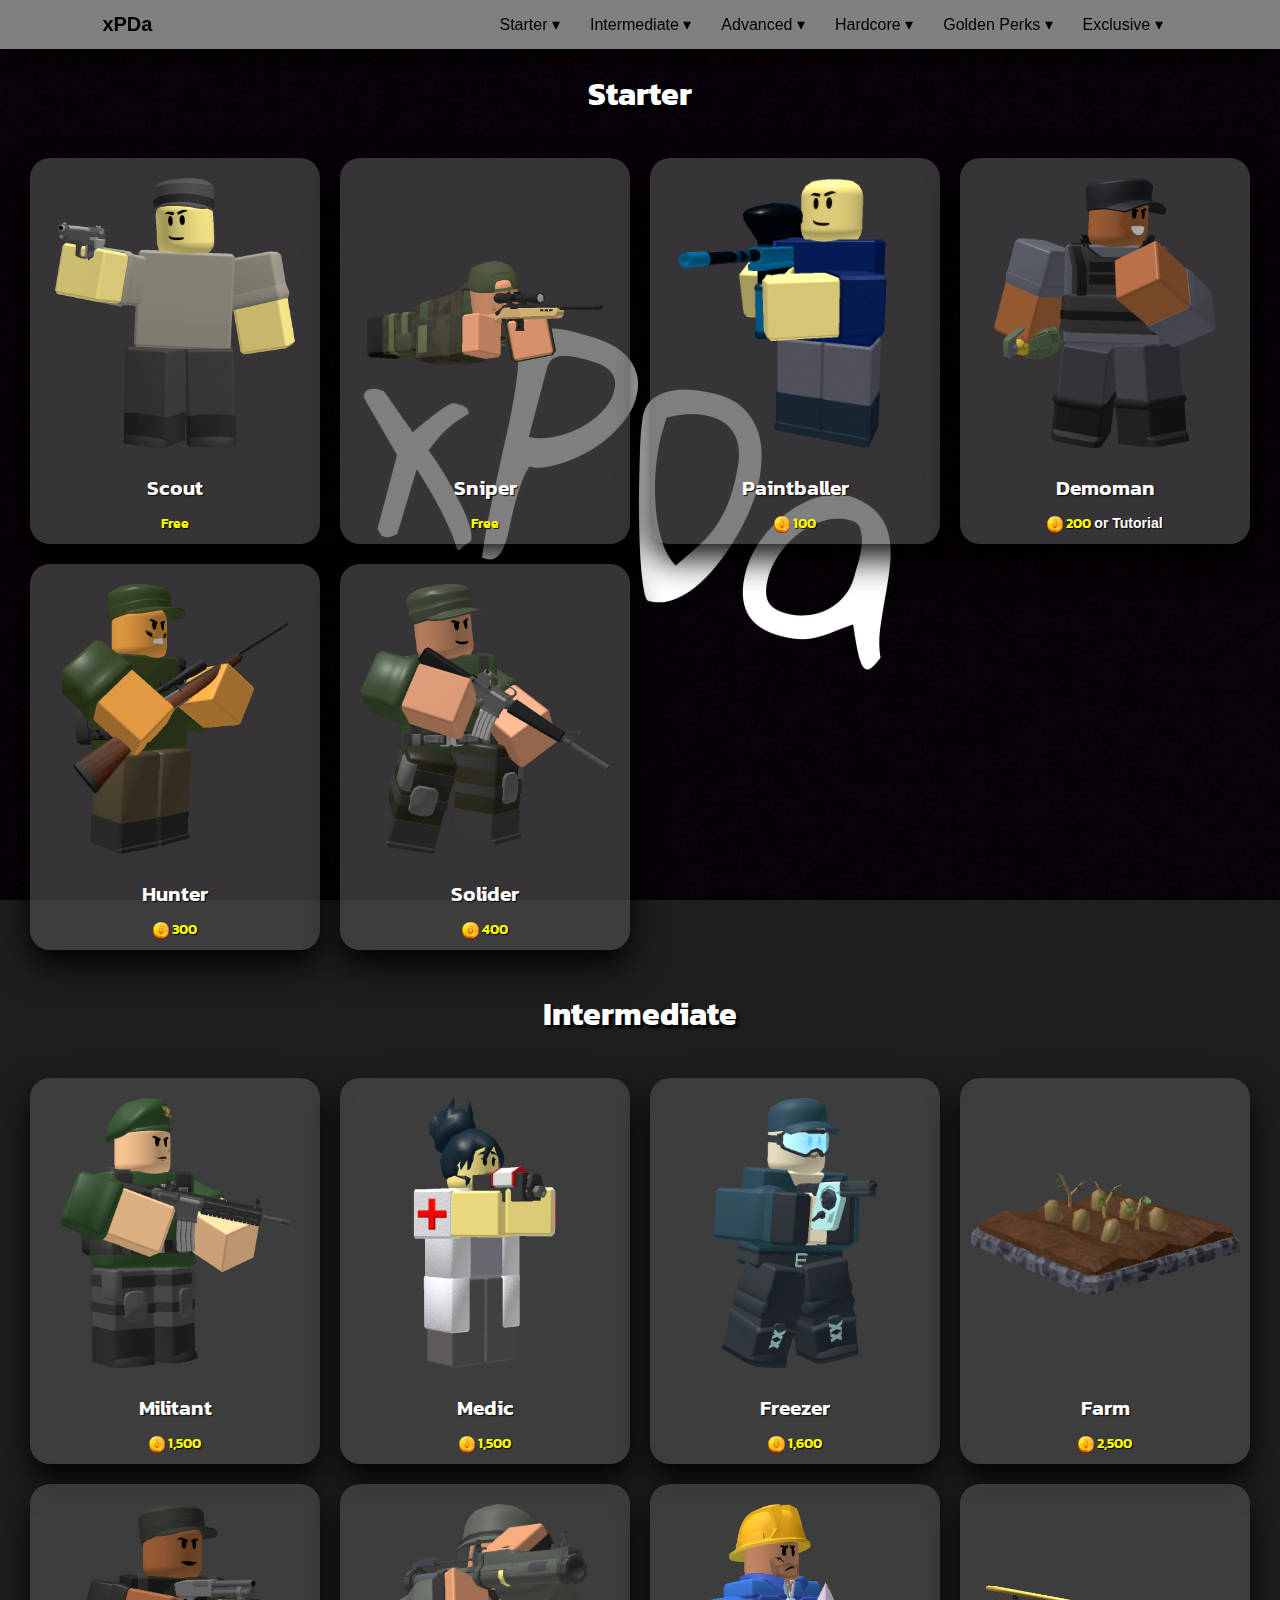
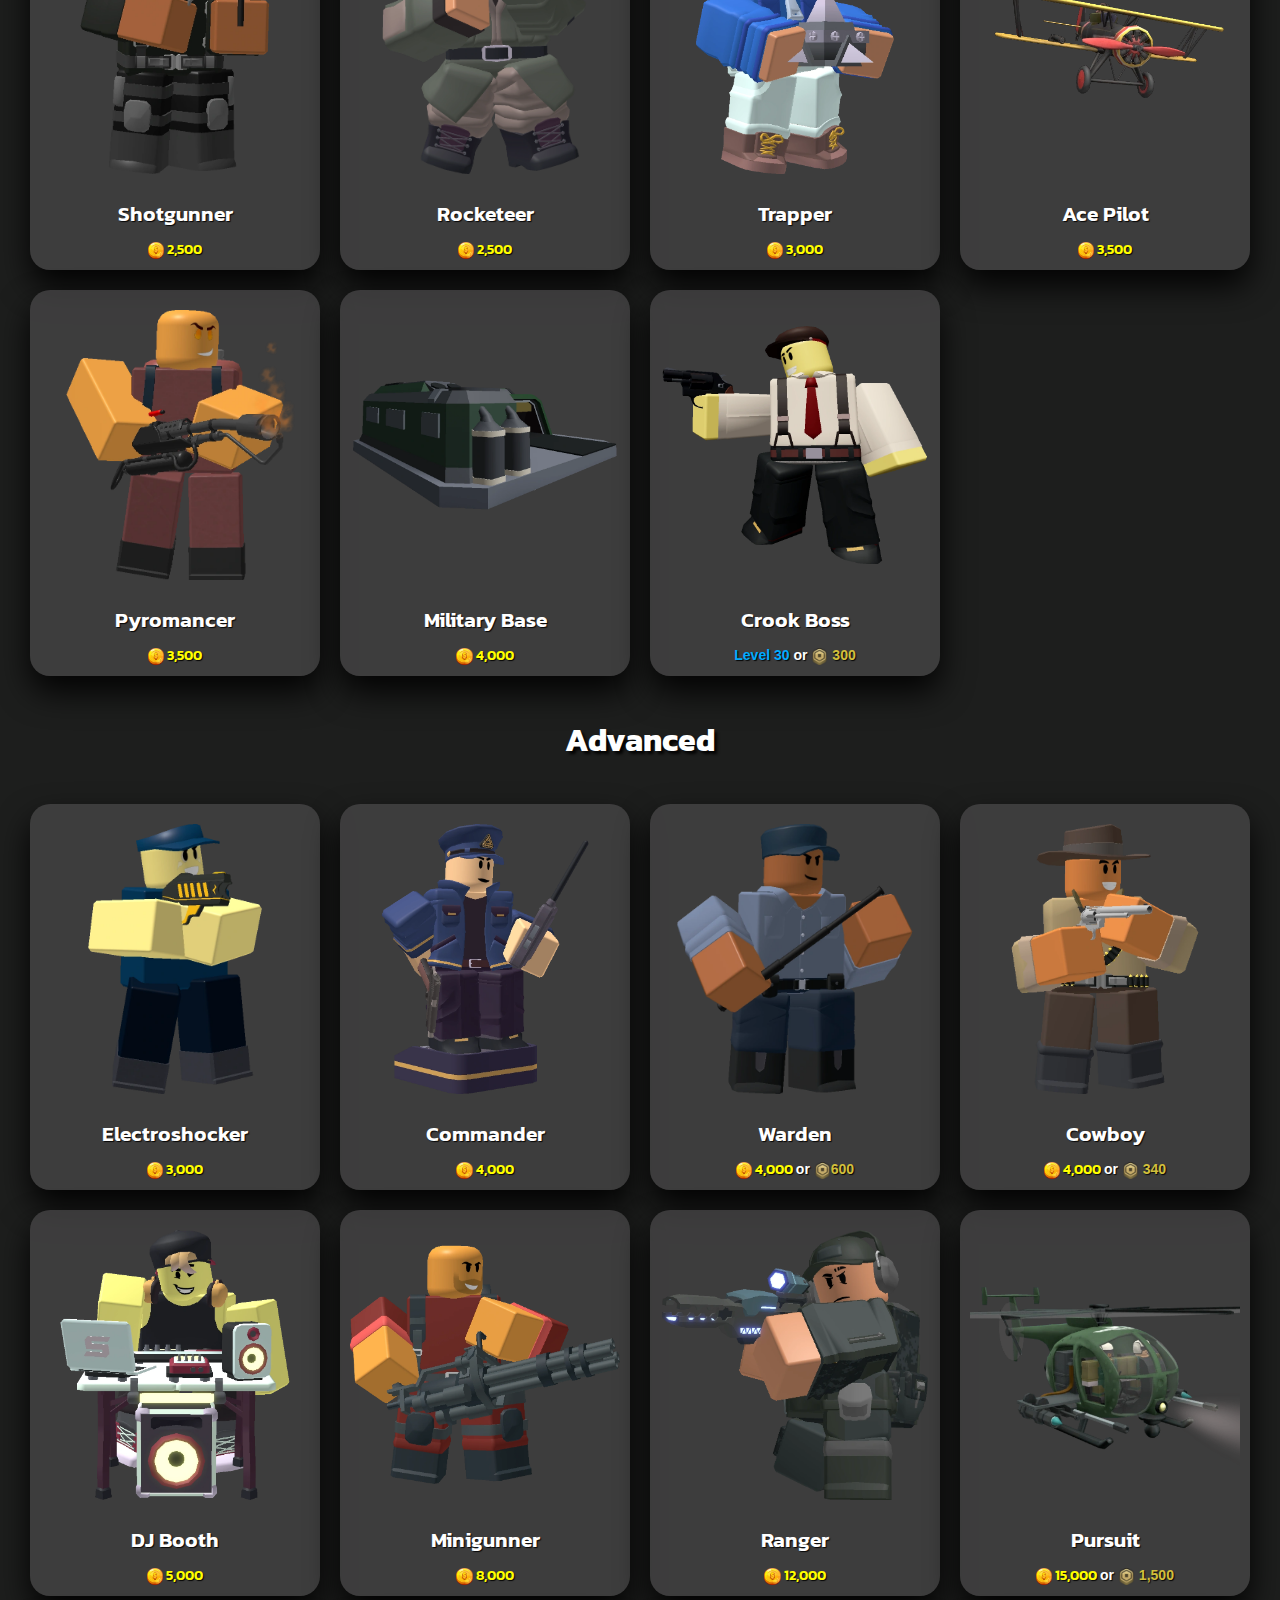
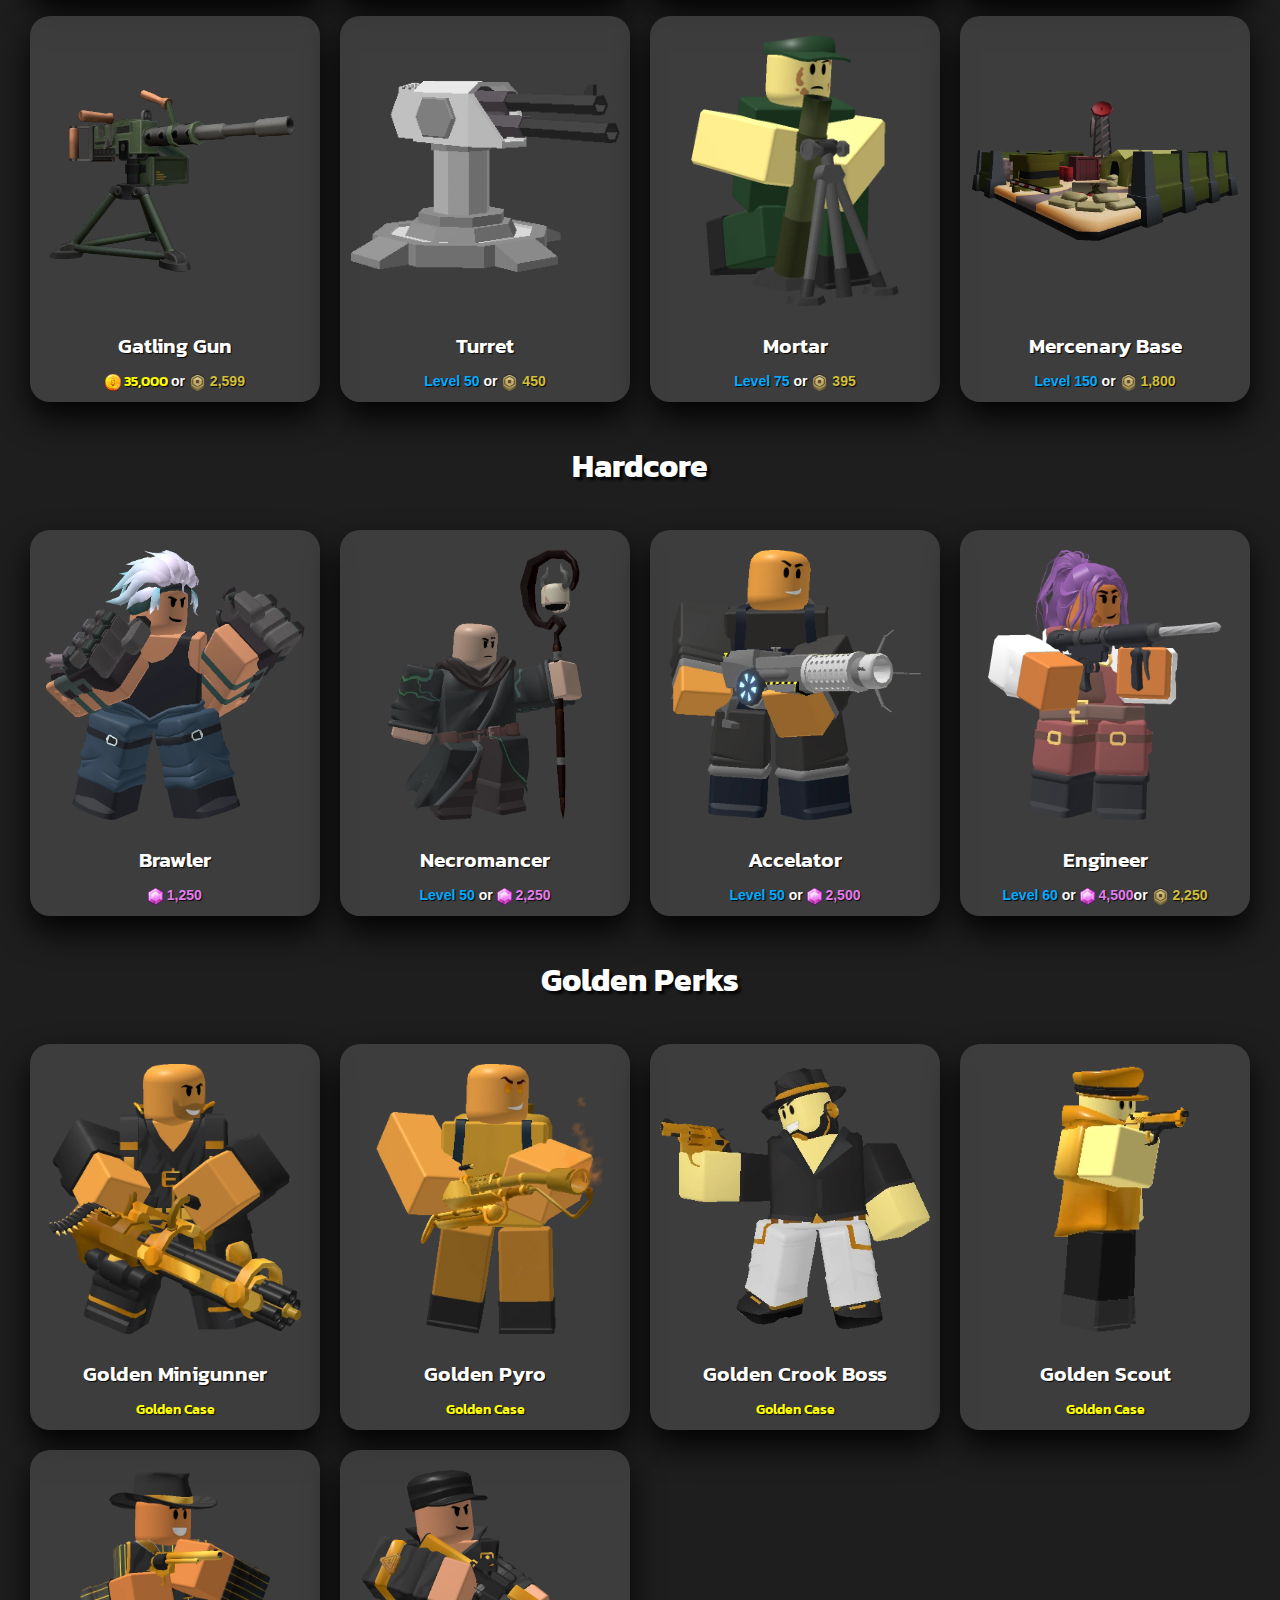
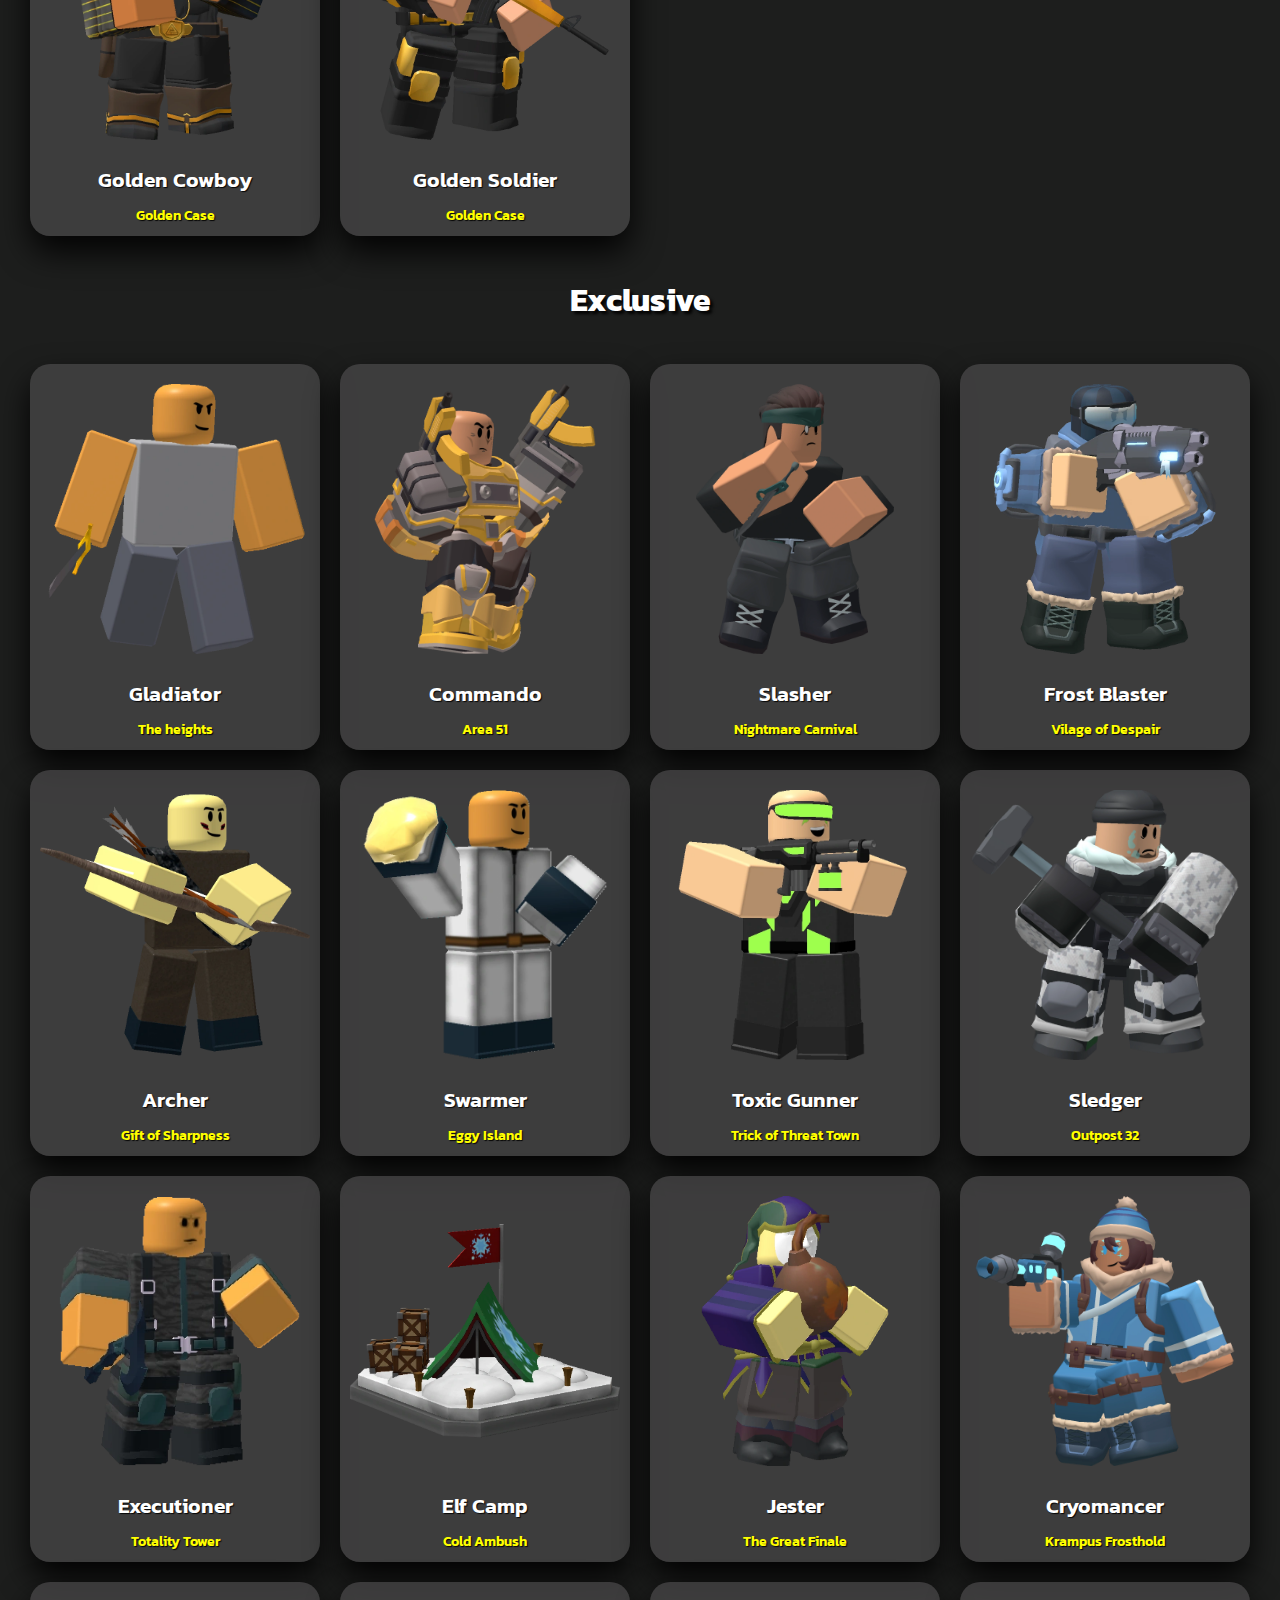
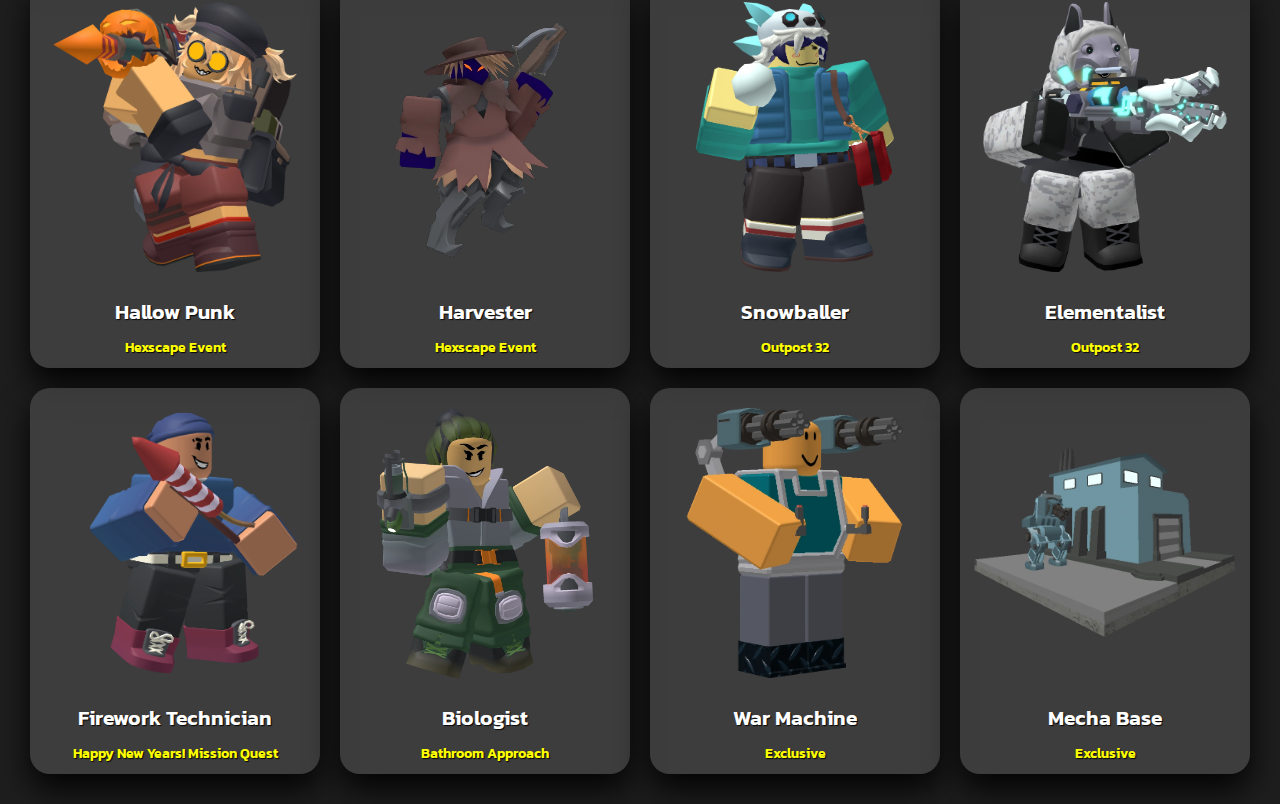
<file: index.html>
<!DOCTYPE html>
<html lang="en">
  <head>
    <meta charset="UTF-8">
    <link rel="stylesheet" href="./style/main.css">
    <link rel="stylesheet" href="./style/main_page.css">

    <link rel="icon" href="./images/xPDa_square.jpg" type="image/x-icon">
    <title>tds</title>
  </head>
  <!--Towers-->
  <body>
    <h1>Starter</h1>
    <div class="wrapper" id="Starter">
      <div class="card">
        <a href="./page/Scout.html"><img class="card__img" src="./images/Starter/Scout/Scout.png"></a>
        <div class="card__title"><a href="./page/Scout.html"><h2>Scout</h2></a></div>
        <div class="card__price"><a href="./page/Scout.html"><h3>Free</h3></a></div>
      </div>

      <div class="card">
        <a href="./page/Sniper.html"><img class="card__img" src="./images/Starter/Sniper/Sniper.png"></a>
        <div class="card__title"><a href="./page/Sniper.html"><h2>Sniper</h2></a></div>
        <div class="card__price"><a href="./page/Sniper.html"><h3>Free</h3></a></div>
      </div>

      <div class="card">
        <a href="./page/Paintballer.html"><img class="card__img" src="./images/Starter/Paintballer/Paintballer.png"></a>
        <div class="card__title"><a href="./page/Paintballer.html"><h2>Paintballer</h2></a></div>
        <div class="card__price"><a href="./page/Paintballer.html"><h3><img src="./images/Asset/Coin.png" class="min-icon"> 100</h3></a></div>
      </div>

      <div class="card">
        <a href="./page"><img class="card__img" src="./images/Starter/Demoman/Demoman.png"></a>
        <div class="card__title"><a href="./page"><h2>Demoman</h2></a></div>
        <div class="card__price"><a href="./page"><h3><img src="./images/Asset/Coin.png" class="min-icon"> 200 <span class="white">or Tutorial</span></h3></a></div>
      </div>

      <div class="card">
        <a href="./page"><img class="card__img" src="./images/Starter/Hunter/Hunter.png"></a>
        <div class="card__title"><a href="./page"><h2>Hunter</h2></a></div>
        <div class="card__price"><a href="./page"><h3><img src="./images/Asset/Coin.png" class="min-icon"> 300</h3></a></div>
      </div>

      <div class="card">
        <a href="./page"><img class="card__img" src="./images/Starter/Solider/Solider.png"></a>
        <div class="card__title"><a href="./page"><h2>Solider</h2></a></div>
        <div class="card__price"><a href="./page"><h3><img src="./images/Asset/Coin.png" class="min-icon"> 400</h3></a></div>
      </div>
    </div>

    <h1 id="Intermediate">Intermediate</h1>
    <div class="wrapper">
      <div class="card">
        <a href="./page"><img class="card__img" src="./images/Intermediate/Militant/Militant.png"></a>
        <div class="card__title"><a href="./page"><h2>Militant</h2></a></div>
        <div class="card__price"><a href="./page"><h3><img src="./images/Asset/Coin.png" class="min-icon"> 1,500</h3></a></div>
      </div>

      <div class="card">
        <a href="./page"><img class="card__img" src="./images/Intermediate/Medic/Medic.png"></a>
        <div class="card__title"><a href="./page"><h2>Medic</h2></a></div>
        <div class="card__price"><a href="./page"><h3><img src="./images/Asset/Coin.png" class="min-icon"> 1,500</h3></a></div>
      </div>

      <div class="card">
        <a href="./page"><img class="card__img" src="./images/Intermediate/Freezer/Freezer.png"></a>
        <div class="card__title"><a href="./page"><h2>Freezer</h2></a></div>
        <div class="card__price"><a href="./page"><h3><img src="./images/Asset/Coin.png" class="min-icon"> 1,600</h3></a></div>
      </div>

      <div class="card">
        <a href="./page"><img class="card__img" src="./images/Intermediate/Farm/Farm.png"></a>
        <div class="card__title"><a href="./page"><h2>Farm</h2></a></div>
        <div class="card__price"><a href="./page"><h3><img src="./images/Asset/Coin.png" class="min-icon"> 2,500</h3></a></div>
      </div>

      <div class="card">
        <a href="./page"><img class="card__img" src="./images/Intermediate/Shotgunner/Shotgunner.png"></a>
        <div class="card__title"><a href="./page"><h2>Shotgunner</h2></a></div>
        <div class="card__price"><a href="./page"><h3><img src="./images/Asset/Coin.png" class="min-icon"> 2,500</h3></a></div>
      </div>

      <div class="card">
        <a href="./page"><img class="card__img" src="./images/Intermediate/Rocketeer/Rocketeer.png"></a>
        <div class="card__title"><a href="./page"><h2>Rocketeer</h2></a></div>
        <div class="card__price"><a href="./page"><h3><img src="./images/Asset/Coin.png" class="min-icon"> 2,500</h3></a></div>
      </div>

      <div class="card">
        <a href="./page"><img class="card__img" src="./images/Intermediate/Trapper/Trapper.png"></a>
        <div class="card__title"><a href="./page"><h2>Trapper</h2></a></div>
        <div class="card__price"><a href="./page"><h3><img src="./images/Asset/Coin.png" class="min-icon"> 3,000</h3></a></div>
      </div>

      <div class="card">
        <a href="./page"><img class="card__img" src="./images/Intermediate/Ace Pilot/AcePilot.png"></a>
        <div class="card__title"><a href="./page"><h2>Ace Pilot</h2></a></div>
        <div class="card__price"><a href="./page"><h3><img src="./images/Asset/Coin.png" class="min-icon"> 3,500</h3></a></div>
      </div>

      <div class="card">
        <a href="./page"><img class="card__img" src="./images/Intermediate/Pyromancer/Pyromancer.png"></a>
        <div class="card__title"><a href="./page"><h2>Pyromancer</h2></a></div>
        <div class="card__price"><a href="./page"><h3><img src="./images/Asset/Coin.png" class="min-icon"> 3,500</h3></a></div>
      </div>

      <div class="card">
        <a href="./page"><img class="card__img" src="./images/Intermediate/Military Base/MilitaryBase.png"></a>
        <div class="card__title"><a href="./page"><h2>Military Base</h2></a></div>
        <div class="card__price"><a href="./page"><h3><img src="./images/Asset/Coin.png" class="min-icon"> 4,000</h3></a></div>
      </div>

      <div class="card">
        <a href="./page"><img class="card__img" src="./images/Intermediate/Crook Boss/CrookBoss.png"></a>
        <div class="card__title"><a href="./page"><h2>Crook Boss</h2></a></div>
        <div class="card__price"><a href="./page"><h3><span class="level">Level 30 </span><span class="white">or </span><span class="robux"><img src="./images/Asset/RobuxIcon.jpg" class="min-icon"> 300</span></h3></a></div>
      </div>
    </div>

    <h1 id="Advanced">Advanced</h1>
    <div class="wrapper">
      <div class="card">
        <a href="./page"><img class="card__img" src="./images/Advanced/Electroshocker/Electroshocker.png"></a>
        <div class="card__title"><a href="./page"><h2>Electroshocker</h2></a></div>
        <div class="card__price"><a href="./page"><h3><img src="./images/Asset/Coin.png" class="min-icon"> 3,000</h3></a></div>
      </div>

      <div class="card">
        <a href="./page"><img class="card__img" src="./images/Advanced/Commander/Commander.png"></a>
        <div class="card__title"><a href="./page"><h2>Commander</h2></a></div>
        <div class="card__price"><a href="./page"><h3><img src="./images/Asset/Coin.png" class="min-icon"> 4,000</h3></a></div>
      </div>

      <div class="card">
        <a href="./page"><img class="card__img" src="./images/Advanced/Warden/Warden.png"></a>
        <div class="card__title"><a href="./page"><h2>Warden</h2></a></div>
        <div class="card__price"><a href="./page"><h3><img src="./images/Asset/Coin.png" class="min-icon"> 4,000 
          <span class="white">or </span><span class="robux"><img src="./images/Asset/RobuxIcon.jpg" class="min-icon">600</span></h3></a>
        </div>
      </div>

      <div class="card">
        <a href="./page"><img class="card__img" src="./images/Advanced/Cowboy/Cowboy.png"></a>
        <div class="card__title"><a href="./page"><h2>Cowboy</h2></a></div>
        <div class="card__price"><a href="./page"><h3><img src="./images/Asset/Coin.png" class="min-icon"> 4,000 
          <span class="white">or </span><span class="robux"><img src="./images/Asset/RobuxIcon.jpg" class="min-icon"> 340</span></h3></a>
        </div>
      </div>

      <div class="card">
        <a href="./page"><img class="card__img" src="./images/Advanced/DJ Booth/DJBooth.png"></a>
        <div class="card__title"><a href="./page"><h2>DJ Booth</h2></a></div>
        <div class="card__price"><a href="./page"><h3><img src="./images/Asset/Coin.png" class="min-icon"> 5,000</h3></a></div>
      </div>

      <div class="card">
        <a href="./page"><img class="card__img" src="./images/Advanced/Minigunner/Minigunner.png"></a>
        <div class="card__title"><a href="./page"><h2>Minigunner</h2></a></div>
        <div class="card__price"><a href="./page"><h3><img src="./images/Asset/Coin.png" class="min-icon"> 8,000</h3></a></div>
      </div>

      <div class="card">
        <a href="./page"><img class="card__img" src="./images/Advanced/Ranger/Ranger.png"></a>
        <div class="card__title"><a href="./page"><h2>Ranger</h2></a></div>
        <div class="card__price"><a href="./page"><h3><img src="./images/Asset/Coin.png" class="min-icon"> 12,000</h3></a></div>
      </div>

      <div class="card">
        <a href="./page"><img class="card__img" src="./images/Advanced/Pursuit/Pursuit.png"></a>
        <div class="card__title"><a href="./page"><h2>Pursuit</h2></a></div>
        <div class="card__price"><a href="./page"><h3><img src="./images/Asset/Coin.png" class="min-icon"> 15,000
          <span class="white">or </span><span class="robux"><img src="./images/Asset/RobuxIcon.jpg" class="min-icon"> 1,500</span></h3></a></h3></a>
        </div>
      </div>

      <div class="card">
        <a href="./page"><img class="card__img" src="./images/Advanced/Gatling Gun/GatlingGun.png"></a>
        <div class="card__title"><a href="./page"><h2>Gatling Gun</h2></a></div>
        <div class="card__price"><a href="./page"><h3><img src="./images/Asset/Coin.png" class="min-icon"> 35,000
          <span class="white">or </span><span class="robux"><img src="./images/Asset/RobuxIcon.jpg" class="min-icon"> 2,599</span></h3></a></h3></a>
        </div>
      </div>

      <div class="card">
        <a href="./page"><img class="card__img" src="./images/Advanced/Turret/Turret.png"></a>
        <div class="card__title"><a href="./page"><h2>Turret</h2></a></div>
        <div class="card__price"><a href="./page"><h3><span class="level">Level 50 </span><span class="white">or </span><span class="robux"><img src="./images/Asset/RobuxIcon.jpg" class="min-icon"> 450</span></h3></a></div>
      </div>

      <div class="card">
        <a href="./page"><img class="card__img" src="./images/Advanced/Mortar/Mortar.png"></a>
        <div class="card__title"><a href="./page"><h2>Mortar</h2></a></div>
        <div class="card__price"><a href="./page"><h3><span class="level">Level 75 </span><span class="white">or </span><span class="robux"><img src="./images/Asset/RobuxIcon.jpg" class="min-icon"> 395</span></h3></a></div>
      </div>

      <div class="card">
        <a href="./page"><img class="card__img" src="./images/Advanced/Mercenary Base/MercenaryBase.png"></a>
        <div class="card__title"><a href="./page"><h2>Mercenary Base</h2></a></div>
        <div class="card__price"><a href="./page"><h3><span class="level">Level 150 </span><span class="white">or </span><span class="robux"><img src="./images/Asset/RobuxIcon.jpg" class="min-icon"> 1,800</span></h3></a></div>
      </div>
    </div>

    <h1 id="Hardcore">Hardcore</h1>
    <div class="wrapper">
      <div class="card">
        <a href="./page"><img class="card__img" src="./images/Hardcore/Brawler/Brawler.png"></a>
        <div class="card__title"><a href="./page"><h2>Brawler</h2></a></div>
        <div class="card__price"><a href="./page"><h3><span class="gem"><img src="./images/Asset/HardcoreGem.jpg" class="min-icon"> 1,250</span></h3></a></div>
      </div>

      <div class="card">
        <a href="./page"><img class="card__img" src="./images/Hardcore/Necromancer/Necromancer.png"></a>
        <div class="card__title"><a href="./page"><h2>Necromancer</h2></a></div>
        <div class="card__price"><a href="./page"><h3><span class="level">Level 50 </span><span class="white">or </span>
          <span class="gem"><img src="./images/Asset/HardcoreGem.jpg" class="min-icon"> 2,250</span></h3></a>
        </div>
      </div>

      <div class="card">
        <a href="./page"><img class="card__img" src="./images/Hardcore/Accelerator/Accelerator.png"></a>
        <div class="card__title"><a href="./page"><h2>Accelator</h2></a></div>
        <div class="card__price"><a href="./page"><h3><span class="level">Level 50 </span><span class="white">or </span>
          <span class="gem"><img src="./images/Asset/HardcoreGem.jpg" class="min-icon"> 2,500</span></h3></a>
        </div>
      </div>

      <div class="card">
        <a href="./page"><img class="card__img" src="./images/Hardcore/Engineer/Engineer.png"></a>
        <div class="card__title"><a href="./page"><h2>Engineer</h2></a></div>
        <div class="card__price"><a href="./page"><h3><span class="level">Level 60 </span><span class="white">or </span><span class="gem"><img src="./images/Asset/HardcoreGem.jpg" class="min-icon"> 4,500</span><span class="white">or </span><span class="robux"><img src="./images/Asset/RobuxIcon.jpg" class="min-icon"> 2,250</span></h3></a></div>
      </div>
    </div>

    <h1 id="Golden Perks">Golden Perks</h1>
    <div class="wrapper">
      <div class="card">
        <a href="./page"><img class="card__img" src="./images/Golden Perks/Golden Minigunner/Goldenminigunner.png"></a>
        <div class="card__title"><a href="./page"><h2>Golden Minigunner</h2></a></div>
        <div class="card__price"><a href="./page"><h3>Golden Case</h3></a></div>
      </div>

      <div class="card">
        <a href="./page"><img class="card__img" src="./images/Golden Perks/Golden Pyromancer/GoldenPyro.png"></a>
        <div class="card__title"><a href="./page"><h2>Golden Pyro</h2></a></div>
        <div class="card__price"><a href="./page"><h3>Golden Case</h3></a></div>
      </div>

      <div class="card">
        <a href="./page"><img class="card__img" src="./images/Golden Perks/Golden Crook Boss/GoldenCrookBoss.png"></a>
        <div class="card__title"><a href="./page"><h2>Golden Crook Boss</h2></a></div>
        <div class="card__price"><a href="./page"><h3>Golden Case</h3></a></div>
      </div>

      <div class="card">
        <a href="./page"><img class="card__img" src="./images/Golden Perks/Golden Scout/GoldenScout.png"></a>
        <div class="card__title"><a href="./page"><h2>Golden Scout</h2></a></div>
        <div class="card__price"><a href="./page"><h3>Golden Case</h3></a></div>
      </div>

      <div class="card">
        <a href="./page"><img class="card__img" src="./images/Golden Perks/Golden Cowboy/GoldenCowboy.png"></a>
        <div class="card__title"><a href="./page"><h2>Golden Cowboy</h2></a></div>
        <div class="card__price"><a href="./page"><h3>Golden Case</h3></a></div>
      </div>

      <div class="card">
        <a href="./page"><img class="card__img" src="./images/Golden Perks/Golden Solider/GoldenSolider.png"></a>
        <div class="card__title"><a href="./page"><h2>Golden Soldier</h2></a></div>
        <div class="card__price"><a href="./page"><h3>Golden Case</h3></a></div>
      </div>
    </div>

    <h1 id="Exclusive">Exclusive</h1>
    <div class="wrapper">
      <div class="card">
        <a href="./page"><img class="card__img" src="./images/Exclusive/Gladiator/Gladiator.png"></a>
        <div class="card__title"><a href="./page"><h2>Gladiator</h2></a></div>
        <div class="card__price"><a href="./page"><h3 class="exclusive">The heights</h3></a></div>
      </div>

      <div class="card">
        <a href="./page"><img class="card__img" src="./images/Exclusive/Commando/Commando.png"></a>
        <div class="card__title"><a href="./page"><h2>Commando</h2></a></div>
        <div class="card__price"><a href="./page"><h3 class="exclusive">Area 51</h3></a></div>
      </div>

      <div class="card">
        <a href="./page"><img class="card__img" src="./images/Exclusive/Slasher/Slasher.png"></a>
        <div class="card__title"><a href="./page"><h2>Slasher</h2></a></div>
        <div class="card__price"><a href="./page"><h3 class="exclusive">Nightmare Carnival</h3></a></div>
      </div>

      <div class="card">
        <a href="./page"><img class="card__img" src="./images/Exclusive/Frost Blaster/FrostBlaster.png"></a>
        <div class="card__title"><a href="./page"><h2>Frost Blaster</h2></a></div>
        <div class="card__price"><a href="./page"><h3 class="exclusive">Vilage of Despair</h3></a></div>
      </div>

      <div class="card">
        <a href="./page"><img class="card__img" src="./images/Exclusive/Archer/Archer.png"></a>
        <div class="card__title"><a href="./page"><h2>Archer</h2></a></div>
        <div class="card__price"><a href="./page"><h3 class="exclusive">Gift of Sharpness</h3></a></div>
      </div>

      <div class="card">
        <a href="./page"><img class="card__img" src="./images/Exclusive/Swarmer/Swarmer.png"></a>
        <div class="card__title"><a href="./page"><h2>Swarmer</h2></a></div>
        <div class="card__price"><a href="./page"><h3 class="exclusive">Eggy Island</h3></a></div>
      </div>

      <div class="card">
        <a href="./page"><img class="card__img" src="./images/Exclusive/Toxic Gunner/ToxicGunner.png"></a>
        <div class="card__title"><a href="./page"><h2>Toxic Gunner</h2></a></div>
        <div class="card__price"><a href="./page"><h3 class="exclusive">Trick of Threat Town</h3></a></div>
      </div>

      <div class="card">
        <a href="./page"><img class="card__img" src="./images/Exclusive/Sledger/Sledger.png"></a>
        <div class="card__title"><a href="./page"><h2>Sledger</h2></a></div>
        <div class="card__price"><a href="./page"><h3 class="exclusive">Outpost 32</h3></a></div>
      </div>

      <div class="card">
        <a href="./page"><img class="card__img" src="./images/Exclusive/Executioner/Executione.png"></a>
        <div class="card__title"><a href="./page"><h2>Executioner</h2></a></div>
        <div class="card__price"><a href="./page"><h3 class="exclusive">Totality Tower</h3></a></div>
      </div>

      <div class="card">
        <a href="./page"><img class="card__img" src="./images/Exclusive/Elf Camp/ElfCampTower.png"></a>
        <div class="card__title"><a href="./page"><h2>Elf Camp</h2></a></div>
        <div class="card__price"><a href="./page"><h3 class="exclusive">Cold Ambush</h3></a></div>
      </div>

      <div class="card">
        <a href="./page"><img class="card__img" src="./images/Exclusive/Jester/Jester.png"></a>
        <div class="card__title"><a href="./page"><h2>Jester</h2></a></div>
        <div class="card__price"><a href="./page"><h3 class="exclusive">The Great Finale</h3></a></div>
      </div>

      <div class="card">
        <a href="./page"><img class="card__img" src="./images/Exclusive/Cryomancer/Cryomancer.png"></a>
        <div class="card__title"><a href="./page"><h2>Cryomancer</h2></a></div>
        <div class="card__price"><a href="./page"><h3 class="exclusive">Krampus Frosthold</h3></a></div>
      </div>

      <div class="card">
        <a href="./page"><img class="card__img" src="./images/Exclusive/Hallow Punk/HallowPunk.png"></a>
        <div class="card__title"><a href="./page"><h2>Hallow Punk</h2></a></div>
        <div class="card__price"><a href="./page"><h3 class="exclusive">Hexscape Event</h3></a></div>
      </div>

      <div class="card">
        <a href="./page"><img class="card__img" src="./images/Exclusive/Harvester/Harvester.png"></a>
        <div class="card__title"><a href="./page"><h2>Harvester</h2></a></div>
        <div class="card__price"><a href="./page"><h3 class="exclusive">Hexscape Event</h3></a></div>
      </div>

      <div class="card">
        <a href="./page"><img class="card__img" src="./images/Exclusive/Snowballer/Snowballer.png"></a>
        <div class="card__title"><a href="./page"><h2>Snowballer</h2></a></div>
        <div class="card__price"><a href="./page"><h3 class="exclusive">Outpost 32</h3></a></div>
      </div>

      <div class="card">
        <a href="./page"><img class="card__img" src="./images/Exclusive/Elementalist/Elementalist.png"></a>
        <div class="card__title"><a href="./page"><h2>Elementalist</h2></a></div>
        <div class="card__price"><a href="./page"><h3 class="exclusive">Outpost 32</h3></a></div>
      </div>

      <div class="card">
        <a href="./page"><img class="card__img" src="./images/Exclusive/Firework Technician/FireworkTechnician.png"></a>
        <div class="card__title"><a href="./page"><h2>Firework Technician</h2></a></div>
        <div class="card__price"><a href="./page"><h3 class="exclusive">Happy New Years! Mission Quest</h3></a></div>
      </div>

      <div class="card">
        <a href="./page"><img class="card__img" src="./images/Exclusive/Biologist/Biologist.png"></a>
        <div class="card__title"><a href="./page"><h2>Biologist</h2></a></div>
        <div class="card__price"><a href="./page"><h3 class="exclusive">Bathroom Approach</h3></a></div>
      </div>

      <div class="card">
        <a href="./page"><img class="card__img" src="./images/Exclusive/War Machine/WarMachine.png"></a>
        <div class="card__title"><a href="./page"><h2>War Machine</h2></a></div>
        <div class="card__price"><a href="./page"><h3 class="exclusive">Exclusive</h3></a></div>
      </div>

      <div class="card">
        <a href="./page"><img class="card__img" src="./images/Exclusive/Mecha Base/MechaBase.png"></a>
        <div class="card__title"><a href="./page"><h2>Mecha Base</h2></a></div>
        <div class="card__price"><a href="./page"><h3 class="exclusive">Exclusive</h3></a></div>
      </div>
    </div>
  </body>

  <!--Navigation-->
  <header> 
    <a href="./index.html" class="logo">xPDa</a>
      
    <nav>
      <ul>
        <li><a href="#Starter">Starter &blacktriangledown;</a>
          <ul>
            <li><a href="./page/Scout.html">Scout &blacktriangleright;</a>
              <ul>
                <li><a href="./page/Scout.html">Normal</a></li>
                <li><a href="./page/">Golden</a></li>
              </ul>
            </li>
            <li><a href="./page/Sniper.html">Sniper</a></li>
            <li><a href="./page/">Paintballer</a></li>
            <li><a href="./page/">Demoman</a></li>
            <li><a href="./page/">Hunter</a></li>
            <li><a href="./page/">Solider &blacktriangleright;</a>
              <ul>
                <li><a href="./page/">Normal</a></li>
                <li><a href="./page/">Golden</a></li>
              </ul>
            </li>
          </ul>
        </li>

        <li><a href="#Intermediate">Intermediate &blacktriangledown;</a>
          <ul>
            <li><a href="./page/">Militant</a></li>
            <li><a href="./page/">Medic</a></li>
            <li><a href="./page/">Freezer</a></li>
            <li><a href="./page/">Farm</a></li>
            <li><a href="./page/">Shotgunner</a></li>
            <li><a href="./page/">Rocketeer</a></li>
            <li><a href="./page/">Trapper</a></li>
            <li><a href="./page/">Ace Pilot</a></li>
            <li><a href="./page/">Pyromancer &blacktriangleright;</a>
              <ul>
                <li><a href="./page/">Normal</a></li>
                <li><a href="./page/">Golden</a></li>
              </ul>
            </li>
            <li><a href="./page/">Military Base</a></li>
            <li><a href="./page/">Croock Boss &blacktriangleright;</a>
              <ul>
                <li><a href="./page/">Normal</a></li>
                <li><a href="./page/">Golden</a></li>
              </ul>
            </li>
          </ul>
        </li>

        <li><a href="#Advanced">Advanced &blacktriangledown;</a>
          <ul>
            <li><a href="./page/">Electroshocker</a></li>
            <li><a href="./page/">Commander</a></li>
            <li><a href="./page/">Warden</a></li>
            <li><a href="./page/">Cowboy &blacktriangleright;</a>
              <ul>
                <li><a href="./page/">Normal</a></li>
                <li><a href="./page/">Golden</a></li>
              </ul>
            </li>
            <li><a href="./page/">DJ Booth</a></li>
            <li><a href="./page/">Minigunner &blacktriangleright;</a>
              <ul>
                <li><a href="./page/">Normal</a></li>
                <li><a href="./page/">Golden</a></li>
              </ul>
            </li>
            <li><a href="./page/">Ranger</a></li>
            <li><a href="./page/">Pursuit</a></li>
            <li><a href="./page/">Gatling Gun</a></li>
            <li><a href="./page/">Turret</a></li>
            <li><a href="./page/">Mortar</a></li>
            <li><a href="./page/">Mercenary Base</a></li>
          </ul>
        </li>

        <li><a href="#Hardcore">Hardcore &blacktriangledown;</a>
          <ul>
            <li><a href="./page/">Brawler</a></li>
            <li><a href="./page/">Necromancer</a></li>
            <li><a href="./page/">Accelator</a></li>
            <li><a href="./page/">Engineer</a></li>
          </ul>
        </li>
        <li><a href="#Golden Perks">Golden Perks &blacktriangledown;</a>
          <ul>
            <li><a href="./page/">Golden Minigunner</a></li>
            <li><a href="./page/">Golden Pyromancer</a></li>
            <li><a href="./page/">Golden Croock Boss</a></li>
            <li><a href="./page/">Golden Scout</a></li>
            <li><a href="./page/">Golden Cowboy</a></li>
            <li><a href="./page/">Golden Solider</a></li>
          </ul>
        </li>

        <li><a href="#Exclusive">Exclusive &blacktriangledown;</a>
          <ul>
            <li><a href="./page/">Gladiator</a></li>
            <li><a href="./page/">Commando</a></li>
            <li><a href="./page/">Slasher</a></li>
            <li><a href="./page/">Frost Blaster</a></li>
            <li><a href="./page/">Archer</a></li>
            <li><a href="./page/">Swarmer</a></li>
            <li><a href="./page/">Toxic Gunner</a></li>
            <li><a href="./page/">Sledger</a></li>
            <li><a href="./page/">Executioner</a></li>
            <li><a href="./page/">Elf Camp</a></li>
            <li><a href="./page/">Jester</a></li>
            <li><a href="./page/">Cryomancer</a></li>
            <li><a href="./page/">Hallow Punk</a></li>
            <li><a href="./page/">Harvester</a></li>
            <li><a href="./page/">Snowballer</a></li>
            <li><a href="./page/">Elementalist</a></li>
            <li><a href="./page/">Firework Technician</a></li>
            <li><a href="./page/">Biologist</a></li>
            <li><a href="./page/">War Machine</a></li>
            <li><a href="./page/">Mecha Base</a></li>
          </ul>
        </li>
      </ul>
    </nav>
  </header>
</html>
</file>
<file: style/main.css>
* {
    margin: 0;
    padding: 0;
    box-sizing: border-box;
    font-family: sans-serif;
    list-style: none;
    text-decoration: none;
}

body {
    position: relative;
    top: 60px;
    background-color: #1d1e1d;
}

body {
    background-image: url("../images/xPDa.jpg");
    background-size: 1510;
    background-attachment: fixed;
}

header {
    position: fixed;
    top: 0;
    left: 0;
    right: 0;
    background-color: gray;
    display: flex;
    justify-content: space-between;
    align-items: center;
    padding: 0 8%;
    box-shadow: 0 5px 10px black;
}

header .logo {
    font-size: 20px;
    font-weight: 900;
    color: black;
    transition: .5s;
}

header .logo:hover {
    transform: scale(1.2);
}

header nav ul li {
    position: relative;
    float: left;
}

header nav ul li a {
    padding: 15px;
    color: black;
    font-size: 16px;
    display: block;
}

header nav ul li a:hover {
    background: #4b4a4c;
    color: white;
}

nav ul li ul {
    position: absolute;
    left: 0;
    width: 180px;
    background: #707070;
    display: none;
}

nav ul li ul li {
    width: 100%;
    border: 1px solid rgba(0, 0, 0, .1);    
}

nav ul li ul li ul {
    left: 180px;
    top: 0;
}

nav ul li:hover > ul {
    display: initial;
}
</file>
<file: style/main_page.css>
@import url('https://fonts.googleapis.com/css2?family=Anton&display=swap');
@import url('https://fonts.googleapis.com/css2?family=Anton&family=Kanit:ital,wght@0,100;0,200;0,300;0,400;0,500;0,600;0,700;0,800;0,900;1,100;1,200;1,300;1,400;1,500;1,600;1,700;1,800;1,900&display=swap');

h1 {
    position: relative;
    margin: 10px 10px 10px;
    text-align: center;
    font-family: "Kanit", sans-serif;
    font-weight: 700;
    font-style: normal;
    color: white;
    text-shadow: 3px 3px 3px rgba(0, 0, 0, .9);
    
}

h2 {
    text-align: center;
    font-family: "Kanit", sans-serif;
    font-weight: 600;
    font-style: normal;
    color: white;
    text-shadow: 1px 1px 1px rgba(0, 0, 0, .9);
}

h3 {
    text-align: center;
    font-family: "Kanit", sans-serif;
    font-weight: 600;
    font-style: normal;
    color: yellow;
    text-shadow: 1px 1px 1px rgba(0, 0, 0, .9);
}

.white {
    color: white;
}

.level {
    color: #00AAFF;
}

.robux {
    color: #D1BF3B;
}

.gem {
    color: #E37BED;
}

.min-icon {
    vertical-align: middle;
    width: 18;
    height: 17px;
}

.wrapper {
    display: flex;
    flex-wrap: wrap;
    justify-content: left;
    align-items: center;
    padding: 20px 20px;
}

.card {
    
    background-color: rgba(75, 74, 76, 0.7);
    width: 290px;
    border-radius: 20px;
    padding: 10px;
    box-shadow: 0 1rem 2rem rgba(0, 0, 0, .9);
    position: relative;
    overflow: hidden;
    margin: 10px 10px 10px;
    color: white;
}

.card:hover {
    transform: scale(1.05);
}

.card__img {
    margin-top: 10px;
    width: 270px;
    height: 270px;
}

.card__title {
    color: white;
    margin-top: 20px;
    font-size: 14px;
    font-weight: 500;
}

.card__price {
    font-size: 12px;
    font-weight: 300;
    margin-top: 10px;
    color: white;
}
</file>
